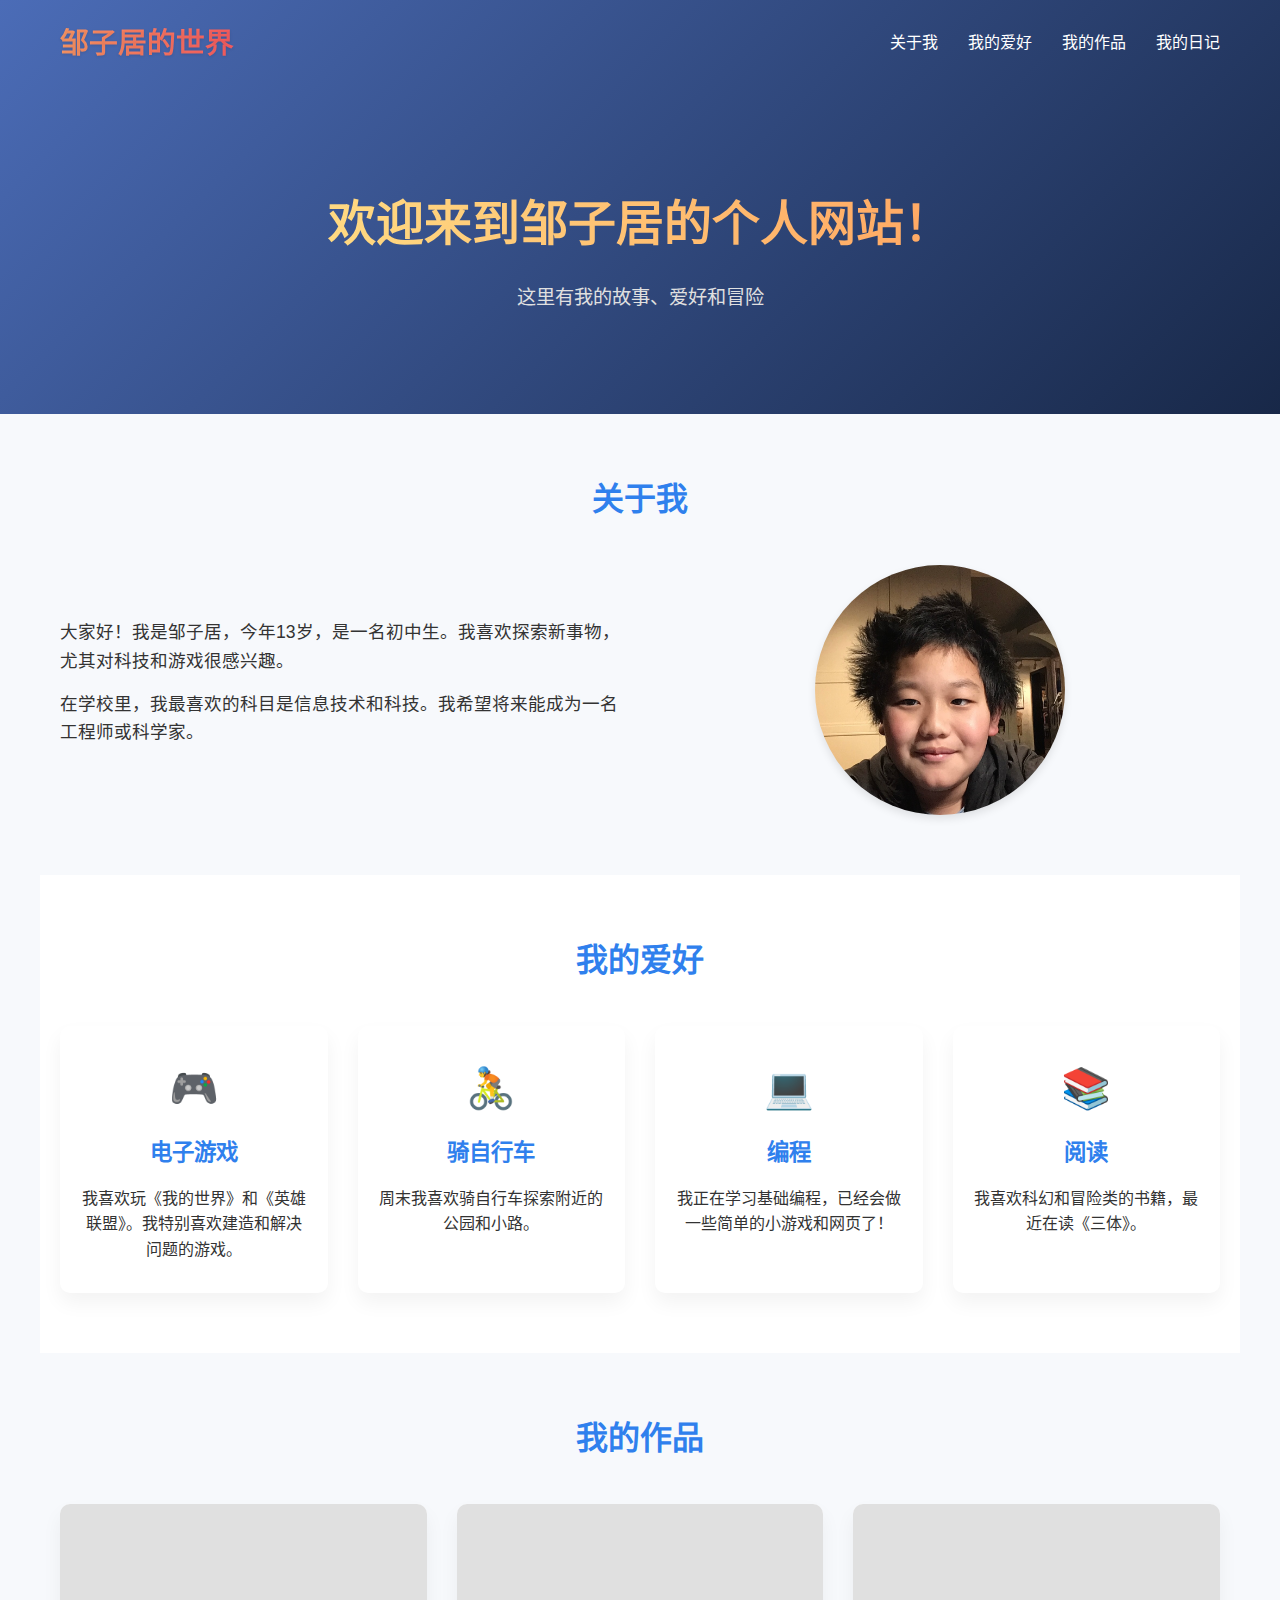
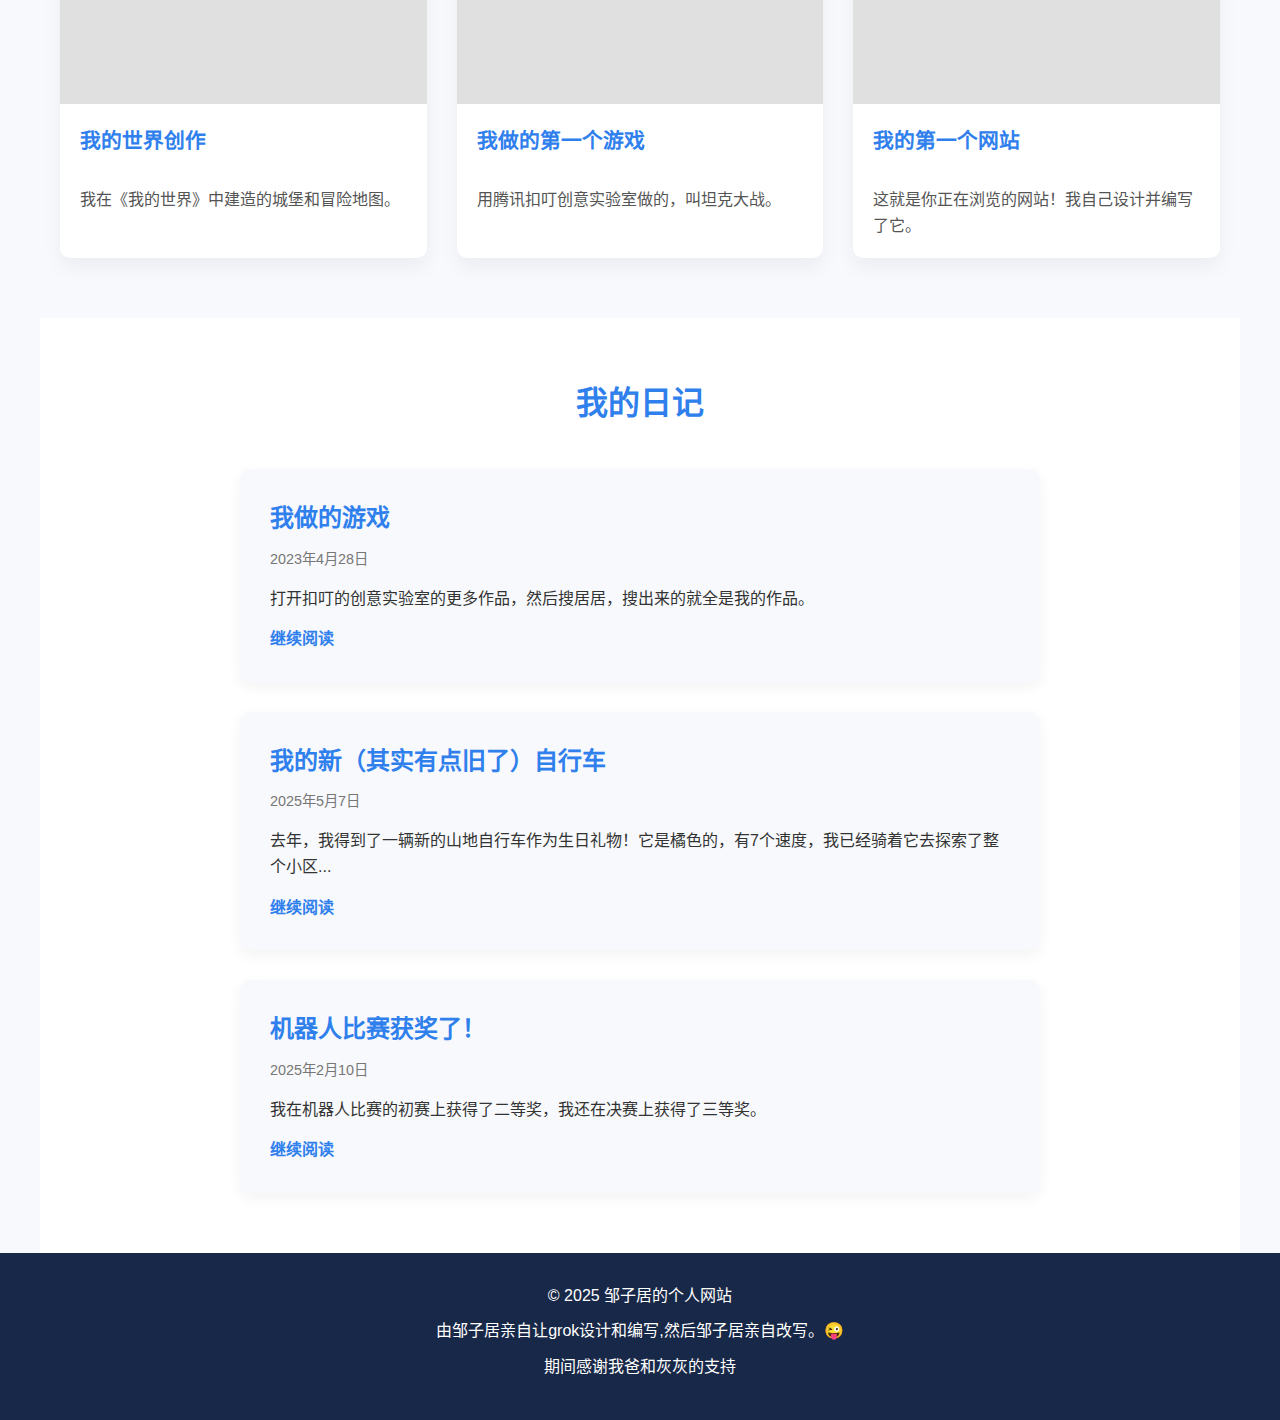
<file: index.html>
<!DOCTYPE html>
<html lang="zh-CN">

<head>
    <meta charset="UTF-8">
    <meta name="viewport" content="width=device-width, initial-scale=1.0">
    <title>邹子居的个人空间</title>
    <link rel="stylesheet" href="styles.css">
</head>

<body>
    <header>
        <nav>
            <div class="logo">邹子居的世界</div>
            <ul class="nav-links">
                <li><a href="#about">关于我</a></li>
                <li><a href="#hobbies">我的爱好</a></li>
                <li><a href="#projects">我的作品</a></li>
                <li><a href="#blog">我的日记</a></li>
            </ul>
        </nav>
        <div class="hero">
            <h1>欢迎来到邹子居的个人网站！</h1>
            <p>这里有我的故事、爱好和冒险</p>
        </div>
    </header>

    <main>
        <section id="about" class="section">
            <h2>关于我</h2>
            <div class="about-content">
                <div class="about-text">
                    <p>大家好！我是邹子居，今年13岁，是一名初中生。我喜欢探索新事物，尤其对科技和游戏很感兴趣。</p>
                    <p>在学校里，我最喜欢的科目是信息技术和科技。我希望将来能成为一名工程师或科学家。</p>
                </div>
                <div class="about-image">
			<img src="IMG_1758.jpeg" alt="zouziju's photo" class="avatar-placeholder">
                </div>
            </div>
        </section>

        <section id="hobbies" class="section">
            <h2>我的爱好</h2>
            <div class="hobby-cards">
                <div class="hobby-card">
                    <div class="hobby-icon">🎮</div>
                    <h3>电子游戏</h3>
                    <p>我喜欢玩《我的世界》和《英雄联盟》。我特别喜欢建造和解决问题的游戏。</p>
                </div>
                <div class="hobby-card">
                    <div class="hobby-icon">🚴</div>
                    <h3>骑自行车</h3>
                    <p>周末我喜欢骑自行车探索附近的公园和小路。</p>
                </div>
                <div class="hobby-card">
                    <div class="hobby-icon">💻</div>
                    <h3>编程</h3>
                    <p>我正在学习基础编程，已经会做一些简单的小游戏和网页了！</p>
                </div>
                <div class="hobby-card">
                    <div class="hobby-icon">📚</div>
                    <h3>阅读</h3>
                    <p>我喜欢科幻和冒险类的书籍，最近在读《三体》。</p>
                </div>
            </div>
        </section>

        <section id="projects" class="section">
            <h2>我的作品</h2>
            <div class="projects-grid">
                <div class="project-card">
                    <div class="project-image placeholder"></div>
                    <h3>我的世界创作</h3>
                    <p>我在《我的世界》中建造的城堡和冒险地图。</p>
                </div>
                <div class="project-card">
                    <div class="project-image placeholder"></div>
                    <h3>我做的第一个游戏</h3>
                    <p>用腾讯扣叮创意实验室做的，叫坦克大战。</p>
                </div>
                <div class="project-card">
                    <div class="project-image placeholder"></div>
                    <h3>我的第一个网站</h3>
                    <p>这就是你正在浏览的网站！我自己设计并编写了它。</p>
                </div>
            </div>
        </section>

        <section id="blog" class="section">
            <h2>我的日记</h2>
            <div class="blog-posts">
                <article class="blog-post">
                    <h3>我做的游戏</h3>
                    <div class="post-meta">2023年4月28日</div>
                    <p>打开扣叮的创意实验室的更多作品，然后搜居居，搜出来的就全是我的作品。</p>
                    <a href="#" class="read-more">继续阅读</a>
                </article>
                <article class="blog-post">
                    <h3>我的新（其实有点旧了）自行车</h3>
                    <div class="post-meta">2025年5月7日</div>
                    <p>去年，我得到了一辆新的山地自行车作为生日礼物！它是橘色的，有7个速度，我已经骑着它去探索了整个小区...</p>
                    <a href="#" class="read-more">继续阅读</a>
                </article>
                <article class="blog-post">
                    <h3>机器人比赛获奖了！</h3>
                    <div class="post-meta">2025年2月10日</div>
                    <p>我在机器人比赛的初赛上获得了二等奖，我还在决赛上获得了三等奖。</p>
                    <a href="#" class="read-more">继续阅读</a>
                </article>
            </div>
        </section>
    </main>

    <footer>
        <div class="footer-content">
            <p>&copy; 2025 邹子居的个人网站</p>
            <p>由邹子居亲自让grok设计和编写,然后邹子居亲自改写。😜</p>
	    <p>期间感谢我爸和灰灰的支持</p>
        </div>
    </footer>

    <script src="script.js"></script>
</body>

</html>
</file>
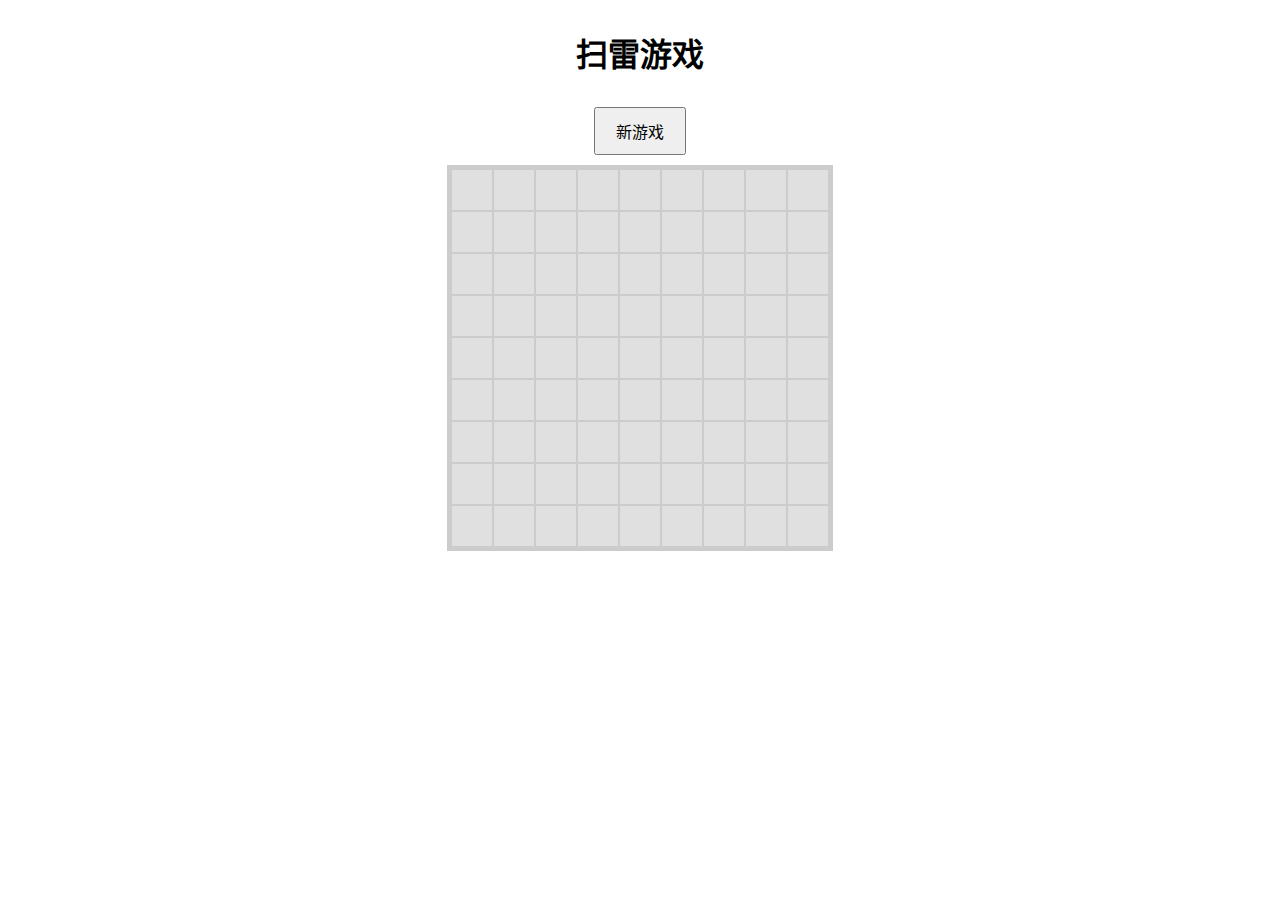
<file: game/index.html>
<!DOCTYPE html>
<html lang="zh-CN">
<head>
    <meta charset="UTF-8">
    <meta name="viewport" content="width=device-width, initial-scale=1.0">
    <title>扫雷游戏</title>
    <style>
        body {
            display: flex;
            flex-direction: column;
            align-items: center;
            font-family: Arial, sans-serif;
        }
        #game-board {
            display: grid;
            grid-template-columns: repeat(9, 40px);
            gap: 2px;
            background-color: #ccc;
            padding: 5px;
        }
        .cell {
            width: 40px;
            height: 40px;
            background-color: #e0e0e0;
            display: flex;
            justify-content: center;
            align-items: center;
            font-size: 18px;
            cursor: pointer;
            user-select: none;
        }
        .cell.opened {
            background-color: #f0f0f0;
            cursor: default;
        }
        .cell.mine {
            background-color: red;
        }
        .cell.flagged {
            background-color: yellow;
            content: "🚩";
        }
        button {
            margin: 10px;
            padding: 10px 20px;
            font-size: 16px;
        }
    </style>
</head>
<body>
    <h1>扫雷游戏</h1>
    <button onclick="resetGame()">新游戏</button>
    <div id="game-board"></div>

    <script>
        const boardSize = 9; // 9x9网格
        const mineCount = 10; // 10个地雷
        let board = [];
        let gameOver = false;

        // 初始化游戏
        function initGame() {
            board = [];
            gameOver = false;
            const gameBoard = document.getElementById('game-board');
            gameBoard.innerHTML = '';

            // 创建空网格
            for (let i = 0; i < boardSize; i++) {
                board[i] = [];
                for (let j = 0; j < boardSize; j++) {
                    board[i][j] = {
                        isMine: false,
                        isOpened: false,
                        isFlagged: false,
                        nearbyMines: 0
                    };
                }
            }

            // 随机放置地雷
            let minesPlaced = 0;
            while (minesPlaced < mineCount) {
                const row = Math.floor(Math.random() * boardSize);
                const col = Math.floor(Math.random() * boardSize);
                if (!board[row][col].isMine) {
                    board[row][col].isMine = true;
                    minesPlaced++;
                }
            }

            // 计算每个格子周围的地雷数
            for (let i = 0; i < boardSize; i++) {
                for (let j = 0; j < boardSize; j++) {
                    if (!board[i][j].isMine) {
                        board[i][j].nearbyMines = countNearbyMines(i, j);
                    }
                }
            }

            // 渲染网格
            for (let i = 0; i < boardSize; i++) {
                for (let j = 0; j < boardSize; j++) {
                    const cell = document.createElement('div');
                    cell.classList.add('cell');
                    cell.dataset.row = i;
                    cell.dataset.col = j;
                    cell.addEventListener('click', handleClick);
                    cell.addEventListener('contextmenu', handleRightClick);
                    gameBoard.appendChild(cell);
                }
            }
        }

        // 计算周围地雷数
        function countNearbyMines(row, col) {
            let count = 0;
            for (let i = -1; i <= 1; i++) {
                for (let j = -1; j <= 1; j++) {
                    const newRow = row + i;
                    const newCol = col + j;
                    if (newRow >= 0 && newRow < boardSize && newCol >= 0 && newCol < boardSize) {
                        if (board[newRow][newCol].isMine) count++;
                    }
                }
            }
            return count;
        }

        // 处理左键点击
        function handleClick(event) {
            if (gameOver) return;
            const row = parseInt(event.target.dataset.row);
            const col = parseInt(event.target.dataset.col);
            const cell = board[row][col];

            if (cell.isOpened || cell.isFlagged) return;

            cell.isOpened = true;
            event.target.classList.add('opened');

            if (cell.isMine) {
                event.target.classList.add('mine');
                gameOver = true;
                alert('游戏失败！你点到了地雷！');
                revealBoard();
            } else {
                event.target.textContent = cell.nearbyMines || '';
                if (cell.nearbyMines === 0) {
                    // 递归打开周围空白格子
                    openNearbyCells(row, col);
                }
                checkWin();
            }
        }

        // 处理右键标记
        function handleRightClick(event) {
            event.preventDefault();
            if (gameOver) return;
            const row = parseInt(event.target.dataset.row);
            const col = parseInt(event.target.dataset.col);
            const cell = board[row][col];

            if (cell.isOpened) return;

            cell.isFlagged = !cell.isFlagged;
            event.target.classList.toggle('flagged');
            event.target.textContent = cell.isFlagged ? '🚩' : '';
        }

        // 递归打开周围格子
        function openNearbyCells(row, col) {
            for (let i = -1; i <= 1; i++) {
                for (let j = -1; j <= 1; j++) {
                    const newRow = row + i;
                    const newCol = col + j;
                    if (newRow >= 0 && newRow < boardSize && newCol >= 0 && newCol < boardSize) {
                        const cell = board[newRow][newCol];
                        if (!cell.isOpened && !cell.isFlagged) {
                            cell.isOpened = true;
                            const domCell = document.querySelector(`[data-row="${newRow}"][data-col="${newCol}"]`);
                            domCell.classList.add('opened');
                            domCell.textContent = cell.nearbyMines || '';
                            if (cell.nearbyMines === 0) {
                                openNearbyCells(newRow, newCol);
                            }
                        }
                    }
                }
            }
        }

        // 检查是否胜利
        function checkWin() {
            let openedCount = 0;
            for (let i = 0; i < boardSize; i++) {
                for (let j = 0; j < boardSize; j++) {
                    if (board[i][j].isOpened) openedCount++;
                }
            }
            if (openedCount === boardSize * boardSize - mineCount) {
                gameOver = true;
                alert('恭喜！你赢了！');
            }
        }

        // 显示所有地雷
        function revealBoard() {
            for (let i = 0; i < boardSize; i++) {
                for (let j = 0; j < boardSize; j++) {
                    const cell = board[i][j];
                    if (cell.isMine) {
                        const domCell = document.querySelector(`[data-row="${i}"][data-col="${j}"]`);
                        domCell.classList.add('mine');
                        domCell.textContent = '💣';
                    }
                }
            }
        }

        // 重置游戏
        function resetGame() {
            initGame();
        }

        // 启动游戏
        initGame();
    </script>
</body>
</html>
</file>
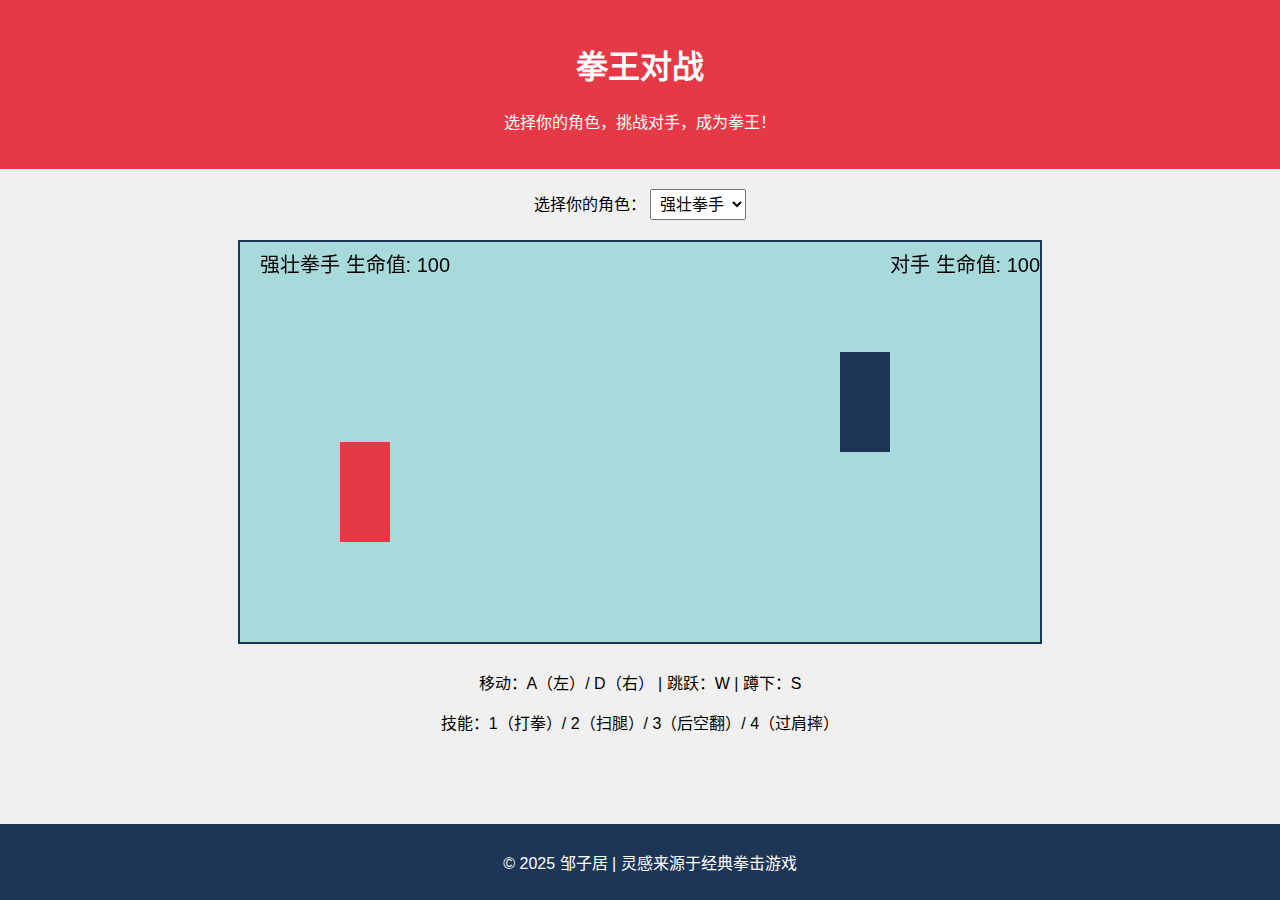
<file: game/quanwang.html>
<!DOCTYPE html>
<html lang="zh-CN">
<head>
    <meta charset="UTF-8">
    <meta name="viewport" content="width=device-width, initial-scale=1.0">
    <title>拳王对战 - 挑战你的对手！</title>
    <style>
        body {
            font-family: Arial, sans-serif;
            margin: 0;
            padding: 0;
            background-color: #f0f0f0;
            text-align: center;
        }
        header {
            background-color: #e63946;
            color: white;
            padding: 20px;
        }
        #character-select {
            margin: 20px;
        }
        #character-select select {
            padding: 5px;
            font-size: 16px;
        }
        #game-container {
            display: flex;
            justify-content: center;
            align-items: center;
            flex-direction: column;
        }
        canvas {
            border: 2px solid #1d3557;
            background-color: #a8dadc;
        }
        #controls {
            margin: 10px;
        }
        footer {
            background-color: #1d3557;
            color: white;
            padding: 10px;
            position: fixed;
            bottom: 0;
            width: 100%;
        }
    </style>
</head>
<body>
    <header>
        <h1>拳王对战</h1>
        <p>选择你的角色，挑战对手，成为拳王！</p>
    </header>

    <div id="character-select">
        <label for="character">选择你的角色：</label>
        <select id="character" onchange="startGame()">
            <option value="fighter">强壮拳手</option>
            <option value="thief">猥琐小偷</option>
        </select>
    </div>

    <div id="game-container">
        <canvas id="game-canvas" width="800" height="400"></canvas>
        <div id="controls">
            <p>移动：A（左）/ D（右） | 跳跃：W | 蹲下：S</p>
            <p>技能：1（打拳）/ 2（扫腿）/ 3（后空翻）/ 4（过肩摔）</p>
        </div>
    </div>

    <footer>
        <p>© 2025 邹子居 | 灵感来源于经典拳击游戏</p>
    </footer>

    <script>
        const canvas = document.getElementById('game-canvas');
        const ctx = canvas.getContext('2d');

        // 角色数据
        const characters = {
            fighter: {
                name: '强壮拳手',
                height: 100,
                speed: 5,
                jumpHeight: 100,
                health: 100,
                skills: { punch: 10, kick: 15, backflip: 5, throw: 20 }
            },
            thief: {
                name: '猥琐小偷',
                height: 60, // 矮，难以击中
                speed: 7,
                jumpHeight: 80,
                health: 80,
                skills: { punch: 8, kick: 12, backflip: 10, throw: 15 }
            }
        };

        // 游戏状态
        let player = { ...characters.fighter, x: 100, y: 300, health: 100, isJumping: false, isCrouching: false };
        let opponent = { ...characters.fighter, x: 600, y: 300, health: 100, isJumping: false, isCrouching: false };
        let gameOver = false;

        // 键盘输入
        const keys = {};
        window.addEventListener('keydown', (e) => keys[e.key.toLowerCase()] = true);
        window.addEventListener('keyup', (e) => keys[e.key.toLowerCase()] = false);

        // 选择角色并开始游戏
        function startGame() {
            const selectedCharacter = document.getElementById('character').value;
            player = { ...characters[selectedCharacter], x: 100, y: 300, health: characters[selectedCharacter].health, isJumping: false, isCrouching: false };
            opponent = { ...characters.fighter, x: 600, y: 300, health: 100, isJumping: false, isCrouching: false }; // 对手固定为强壮拳手
            gameOver = false;
            gameLoop();
        }

        // 游戏主循环
        function gameLoop() {
            if (gameOver) return;

            // 清空画布
            ctx.clearRect(0, 0, canvas.width, canvas.height);

            // 玩家控制
            if (keys['a'] && player.x > 0) player.x -= player.speed;
            if (keys['d'] && player.x < canvas.width - 50) player.x += player.speed;
            if (keys['w'] && !player.isJumping) {
                player.isJumping = true;
                player.y -= player.jumpHeight;
                setTimeout(() => {
                    player.y = 300;
                    player.isJumping = false;
                }, 500);
            }
            if (keys['s']) {
                player.isCrouching = true;
            } else {
                player.isCrouching = false;
            }

            // 技能攻击
            let damage = 0;
            if (keys['1']) damage = player.skills.punch;
            if (keys['2']) damage = player.skills.kick;
            if (keys['3']) damage = player.skills.backflip;
            if (keys['4']) damage = player.skills.throw;

            if (damage > 0) {
                // 计算攻击距离
                const distance = Math.abs(player.x - opponent.x);
                if (distance < 100 && !opponent.isCrouching && !opponent.isJumping) {
                    opponent.health -= damage;
                    if (opponent.health <= 0) {
                        alert('你赢了！对手被击败！');
                        gameOver = true;
                    }
                }
            }

            // 对手简单AI
            if (Math.random() < 0.02) opponent.isJumping = true;
            if (opponent.isJumping) {
                opponent.y -= 5;
                if (opponent.y < 200) opponent.isJumping = false;
            } else if (opponent.y < 300) {
                opponent.y += 5;
            }
            if (Math.random() < 0.01) {
                const aiDamage = opponent.skills[Math.random() > 0.5 ? 'punch' : 'kick'];
                const distance = Math.abs(player.x - opponent.x);
                if (distance < 100 && !player.isCrouching && !player.isJumping) {
                    player.health -= aiDamage;
                    if (player.health <= 0) {
                        alert('你输了！游戏结束！');
                        gameOver = true;
                    }
                }
            }

            // 绘制角色
            ctx.fillStyle = '#e63946';
            ctx.fillRect(player.x, player.y - (player.isCrouching ? player.height / 2 : player.height), 50, player.isCrouching ? player.height / 2 : player.height);
            ctx.fillStyle = '#1d3557';
            ctx.fillRect(opponent.x, opponent.y - opponent.height, 50, opponent.height);

            // 绘制生命值
            ctx.fillStyle = 'black';
            ctx.font = '20px Arial';
            ctx.fillText(`${player.name} 生命值: ${Math.max(0, player.health)}`, 20, 30);
            ctx.fillText(`对手 生命值: ${Math.max(0, opponent.health)}`, canvas.width - 150, 30);

            requestAnimationFrame(gameLoop);
        }

        // 初始化游戏
        startGame();
    </script>
</body>
</html>
</file>
<file: styles.css>
/* 全局样式 */

* {
    margin: 0;
    padding: 0;
    box-sizing: border-box;
    font-family: 'Arial', 'Microsoft YaHei', sans-serif;
}

body {
    background-color: #f7f9fc;
    color: #333;
    line-height: 1.6;
}

a {
    text-decoration: none;
    color: #2f80ed;
}

a:hover {
    text-decoration: underline;
}

.section {
    padding: 60px 20px;
    max-width: 1200px;
    margin: 0 auto;
}

h1,
h2,
h3 {
    margin-bottom: 20px;
    font-weight: 700;
}

h2 {
    text-align: center;
    font-size: 2rem;
    color: #2f80ed;
    margin-bottom: 40px;
}


/* 导航栏样式 */

header {
    background: linear-gradient(135deg, #4b6cb7, #182848);
    color: white;
    padding-bottom: 50px;
}

nav {
    display: flex;
    justify-content: space-between;
    align-items: center;
    padding: 20px;
    max-width: 1200px;
    margin: 0 auto;
}

.logo {
    font-size: 1.8rem;
    font-weight: bold;
    background: linear-gradient(90deg, #ff9966, #ff5e62);
    -webkit-background-clip: text;
    -webkit-text-fill-color: transparent;
    text-shadow: 0 1px 3px rgba(0, 0, 0, 0.1);
}

.nav-links {
    display: flex;
    list-style: none;
}

.nav-links li {
    margin-left: 30px;
}

.nav-links a {
    color: white;
    font-weight: 500;
    transition: all 0.3s ease;
}

.nav-links a:hover {
    color: #ffdf85;
    text-decoration: none;
}


/* 英雄区样式 */

.hero {
    text-align: center;
    padding: 100px 20px 50px;
    max-width: 800px;
    margin: 0 auto;
}

.hero h1 {
    font-size: 3rem;
    margin-bottom: 20px;
    background: linear-gradient(90deg, #ffdf85, #ffa260);
    -webkit-background-clip: text;
    -webkit-text-fill-color: transparent;
}

.hero p {
    font-size: 1.2rem;
    color: #e0e0e0;
}


/* 关于我部分 */

.about-content {
    display: flex;
    align-items: center;
    justify-content: space-between;
    flex-wrap: wrap;
    gap: 40px;
}

.about-text {
    flex: 1;
    min-width: 300px;
}

.about-text p {
    margin-bottom: 15px;
    font-size: 1.1rem;
}

.about-image {
    flex: 1;
    min-width: 300px;
    display: flex;
    justify-content: center;
}

.avatar-placeholder {
    width: 250px;
    height: 250px;
    background-color: #e0e0e0;
    border-radius: 50%;
    display: flex;
    align-items: center;
    justify-content: center;
    color: #777;
    font-style: italic;
    box-shadow: 0 4px 8px rgba(0, 0, 0, 0.1);
}


/* 爱好部分 */

#hobbies {
    background-color: white;
}

.hobby-cards {
    display: flex;
    flex-wrap: wrap;
    gap: 30px;
    justify-content: center;
}

.hobby-card {
    flex: 1;
    min-width: 250px;
    max-width: 300px;
    padding: 30px 20px;
    background-color: white;
    border-radius: 10px;
    box-shadow: 0 10px 20px rgba(0, 0, 0, 0.05);
    text-align: center;
    transition: transform 0.3s ease, box-shadow 0.3s ease;
}

.hobby-card:hover {
    transform: translateY(-10px);
    box-shadow: 0 15px 30px rgba(0, 0, 0, 0.1);
}

.hobby-icon {
    font-size: 2.5rem;
    margin-bottom: 15px;
}

.hobby-card h3 {
    font-size: 1.4rem;
    margin-bottom: 15px;
    color: #2f80ed;
}


/* 项目部分 */

.projects-grid {
    display: grid;
    grid-template-columns: repeat(auto-fill, minmax(300px, 1fr));
    gap: 30px;
}

.project-card {
    background-color: white;
    border-radius: 10px;
    overflow: hidden;
    box-shadow: 0 10px 20px rgba(0, 0, 0, 0.05);
    transition: transform 0.3s ease;
}

.project-card:hover {
    transform: translateY(-10px);
}

.project-image {
    height: 200px;
    background-color: #e0e0e0;
}

.placeholder {
    display: flex;
    align-items: center;
    justify-content: center;
    color: #777;
    font-style: italic;
}

.project-card h3 {
    padding: 20px 20px 10px;
    font-size: 1.3rem;
    color: #2f80ed;
}

.project-card p {
    padding: 0 20px 20px;
    color: #555;
}


/* 博客部分 */

#blog {
    background-color: white;
}

.blog-posts {
    display: flex;
    flex-direction: column;
    gap: 30px;
    max-width: 800px;
    margin: 0 auto;
}

.blog-post {
    background-color: #f7f9fc;
    padding: 30px;
    border-radius: 10px;
    box-shadow: 0 5px 15px rgba(0, 0, 0, 0.05);
}

.blog-post h3 {
    font-size: 1.5rem;
    color: #2f80ed;
    margin-bottom: 10px;
}

.post-meta {
    color: #777;
    margin-bottom: 15px;
    font-size: 0.9rem;
}

.read-more {
    display: inline-block;
    margin-top: 15px;
    font-weight: 600;
}


/* 页脚部分 */

footer {
    background-color: #182848;
    color: white;
    padding: 30px 20px;
    text-align: center;
}

.footer-content {
    max-width: 1200px;
    margin: 0 auto;
}

.footer-content p {
    margin-bottom: 10px;
}


/* 响应式设计 */

@media (max-width: 768px) {
    .nav-links {
        display: none;
    }
    .hero h1 {
        font-size: 2.2rem;
    }
    .section {
        padding: 40px 20px;
    }
    h2 {
        font-size: 1.8rem;
    }
    .about-content {
        flex-direction: column;
    }
    .hobby-cards {
        flex-direction: column;
        align-items: center;
    }
    .hobby-card {
        width: 100%;
    }
    .projects-grid {
        grid-template-columns: 1fr;
    }
}
</file>
